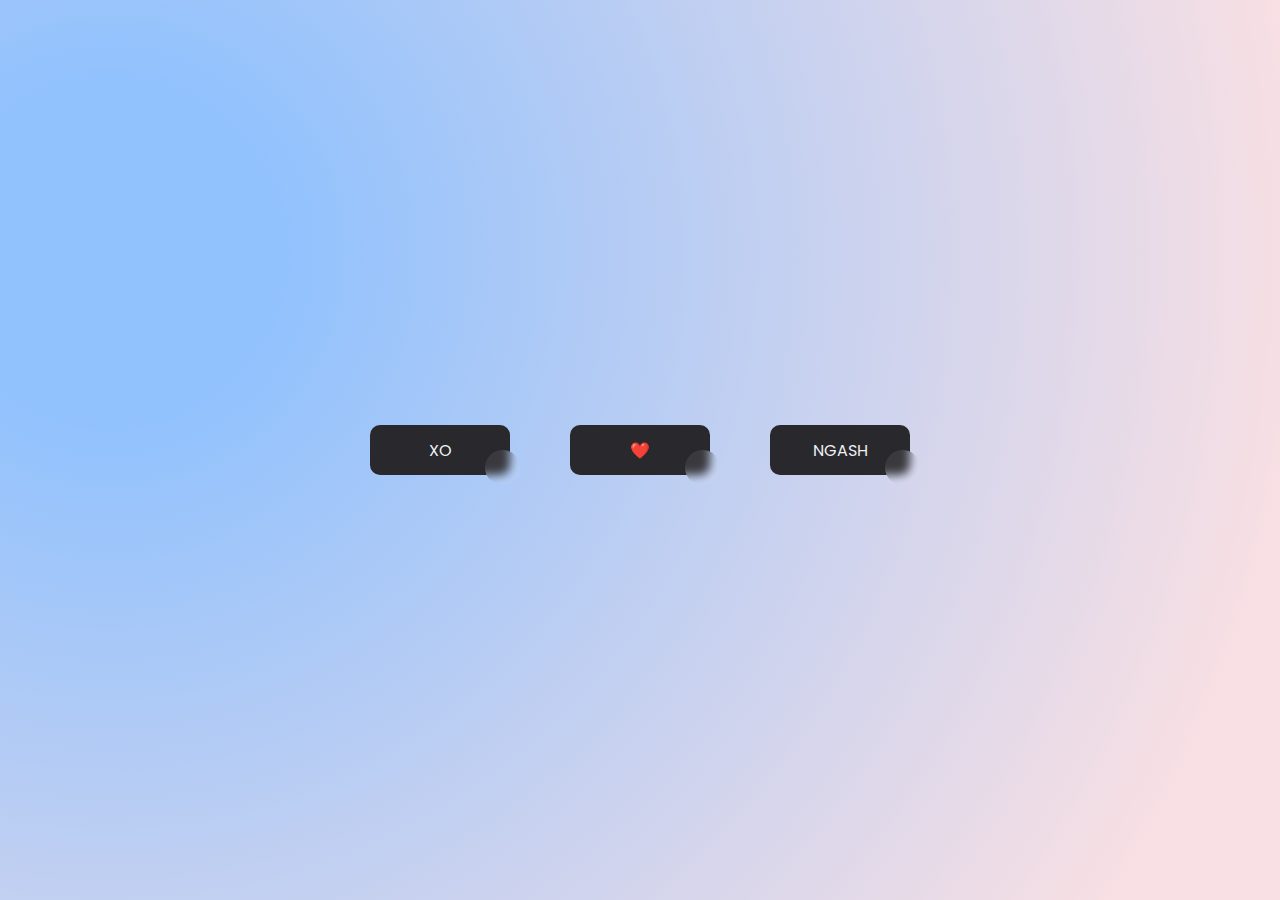
<file: Button-Hover-Effect-Part-02/index.html>
<!DOCTYPE html>
<html lang="en">
<head>
    <meta charset="UTF-8">
    <meta name="viewport" content="width=device-width, initial-scale=1.0">
    <title> XONGASH</title>

    <link rel="stylesheet" href="styles.css">
</head>
<body>
    <button class="button-86" role="button">XO</button>
    <button class="button-86" role="button">❤️</button>
    <button class="button-86" role="button">NGASH</button>
</body>
</html>
</file>
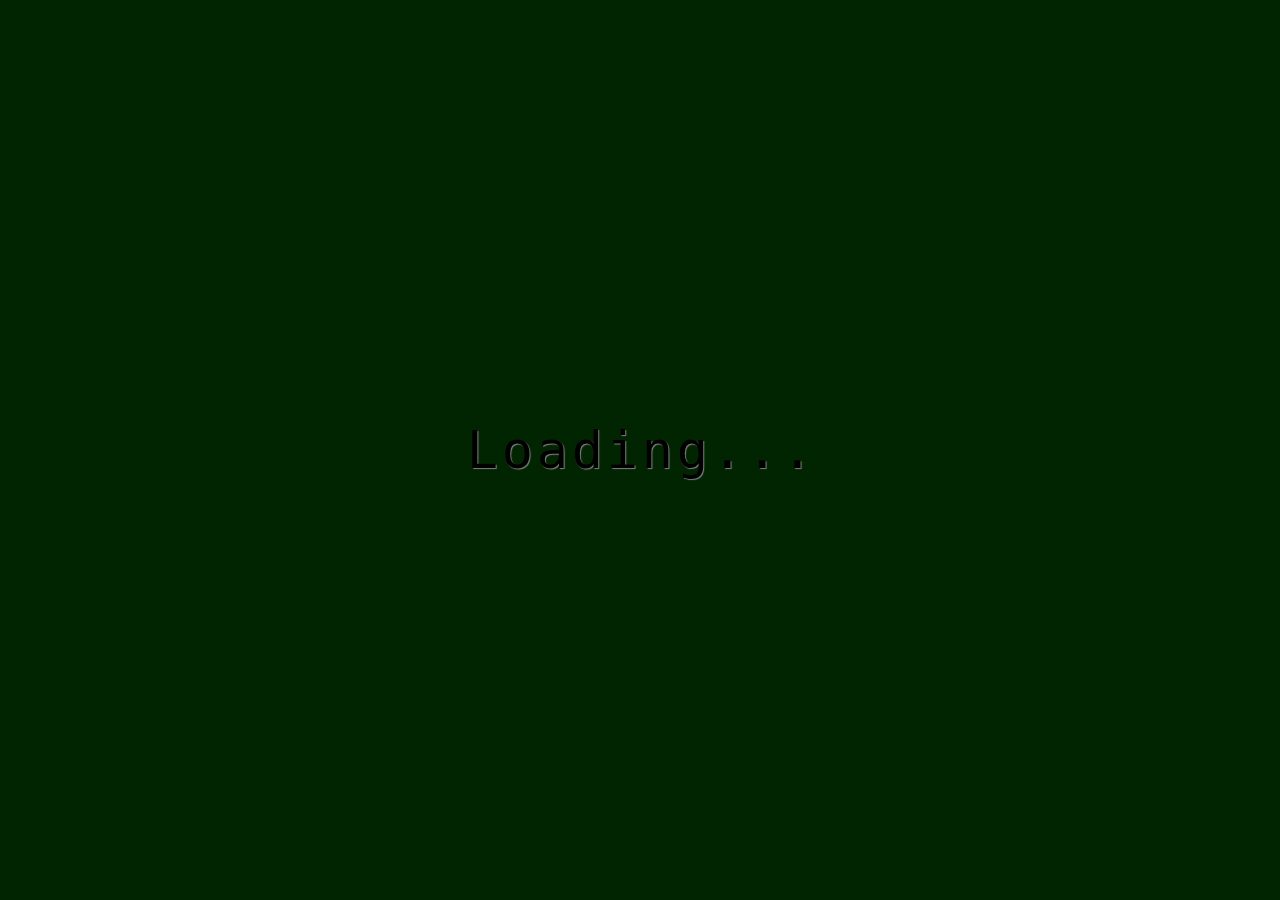
<file: Flipping-Loader/index.html>
<!DOCTYPE html>
<html>
  <head>
    <meta charset="UTF-8"/>
    <meta name="viewport" content="width=device-width, initial-scale=1.0" />
    <title>Flipping Loader - GevStack</title>
    <link rel="stylesheet" href="styles.css">
  </head>
  <body>
    <div class="loading">
        <div class="letter">
            <div>L</div>
            <div class="back">L</div>
        </div>
        <div class="letter">
            <div>o</div>
            <div class="back">o</div>
        </div>
        <div class="letter">
            <div>a</div>
            <div class="back">a</div>
        </div>
        <div class="letter">
            <div>d</div>
            <div class="back">d</div>
        </div>
        <div class="letter">
            <div>i</div>
            <div class="back">i</div>
        </div>
        <div class="letter">
            <div>n</div>
            <div class="back">n</div>
        </div>
        <div class="letter">
            <div>g</div>
            <div class="back">g</div>
        </div>
        <div class="letter dot">
            <div>.</div>
            <div class="back">.</div>
        </div>
        <div class="letter dot">
            <div>.</div>
            <div class="back">.</div>
        </div>
        <div class="letter dot">
            <div>.</div>
            <div class="back">.</div>
        </div>
    </div>
  </body>
</html>
</file>
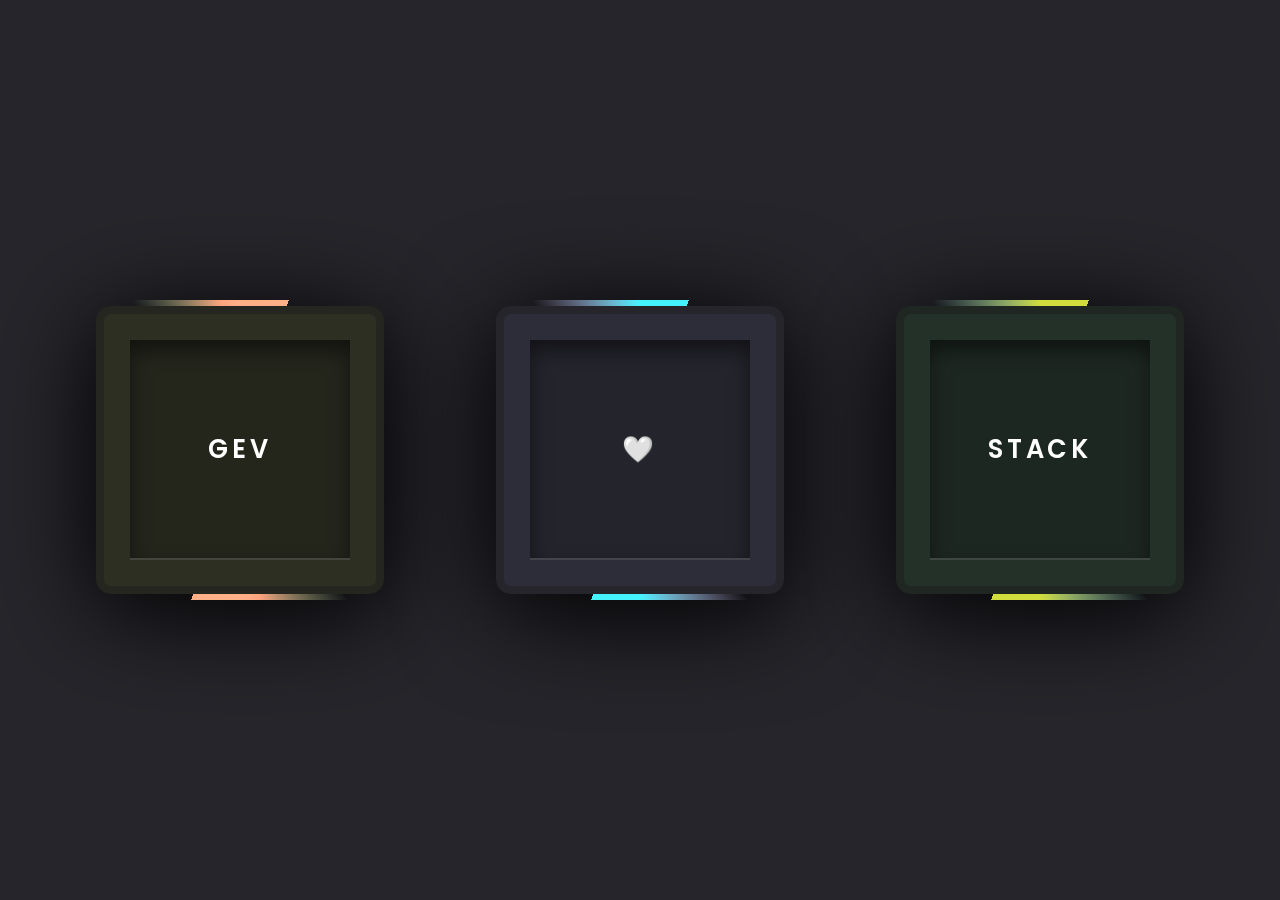
<file: Rotating Border Card Design/index.html>
<!DOCTYPE html>
<html lang="en">
<head>
    <meta charset="UTF-8">
    <meta name="viewport" content="width=device-width, initial-scale=1.0">
    <link rel="stylesheet" href="./style.css">
    <title>Document</title>
</head>
<body>
    <div class="container">
        <div class="box">
            <h2>Gev</h2>
        </div>
        <div class="box">
            <h2> <span class="heart">🤍</span></h2>
        </div>
        <div class="box">
            <h2>Stack</h2>
        </div>
    </div>
</body>
</html>
</file>
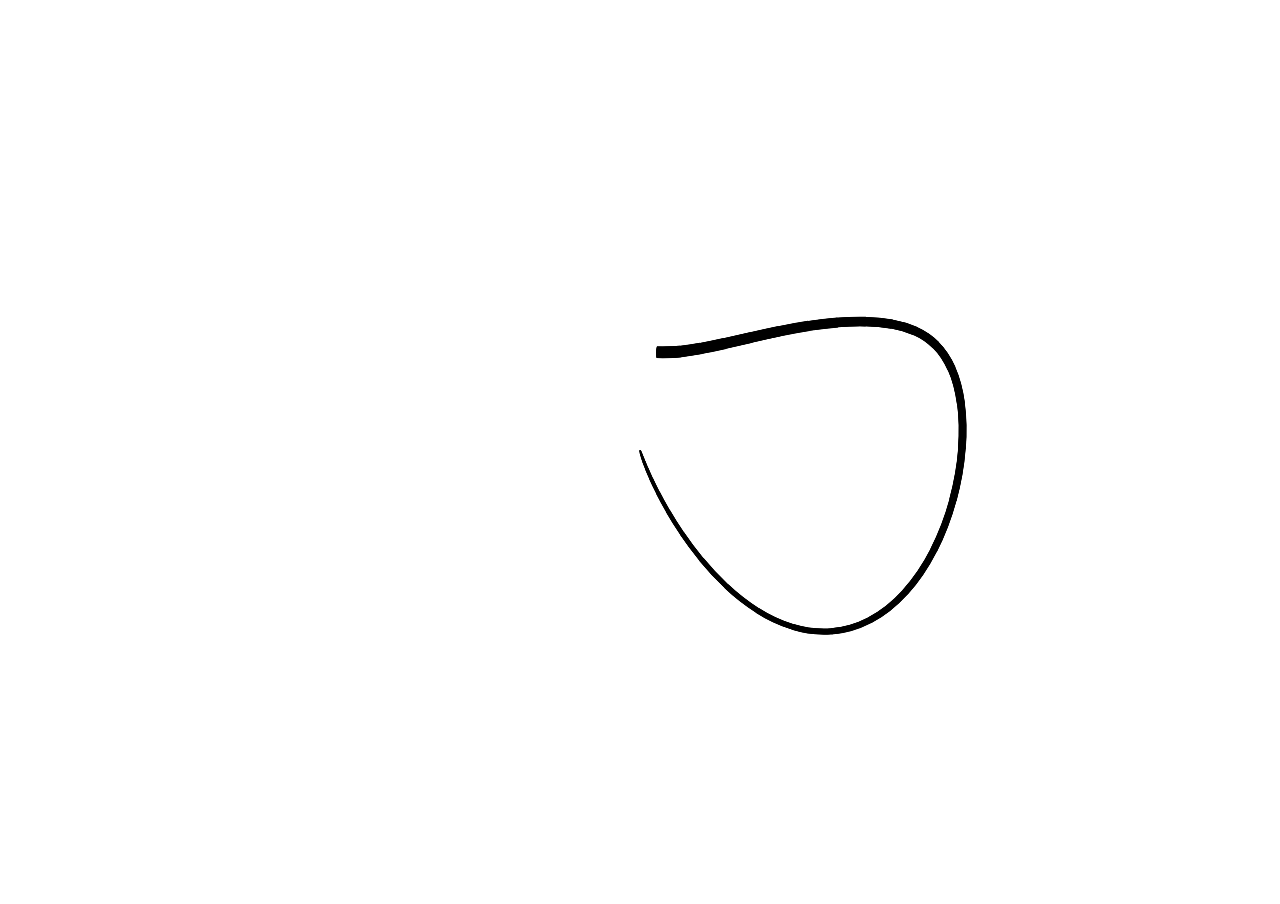
<file: Satisfying-Curvy-Cursor/index.html>
<!DOCTYPE html>
<html lang="en">
<head>
    <meta charset="UTF-8">
    <meta name="viewport" content="width=device-width, initial-scale=1.0">
    <title>GevStack - Satisfying Curvy Cusor</title>

    <link rel="stylesheet" href="style.css">
</head>
<body>
    <canvas></canvas>
    <script src="script.js"></script>
</body>
</html>
</file>
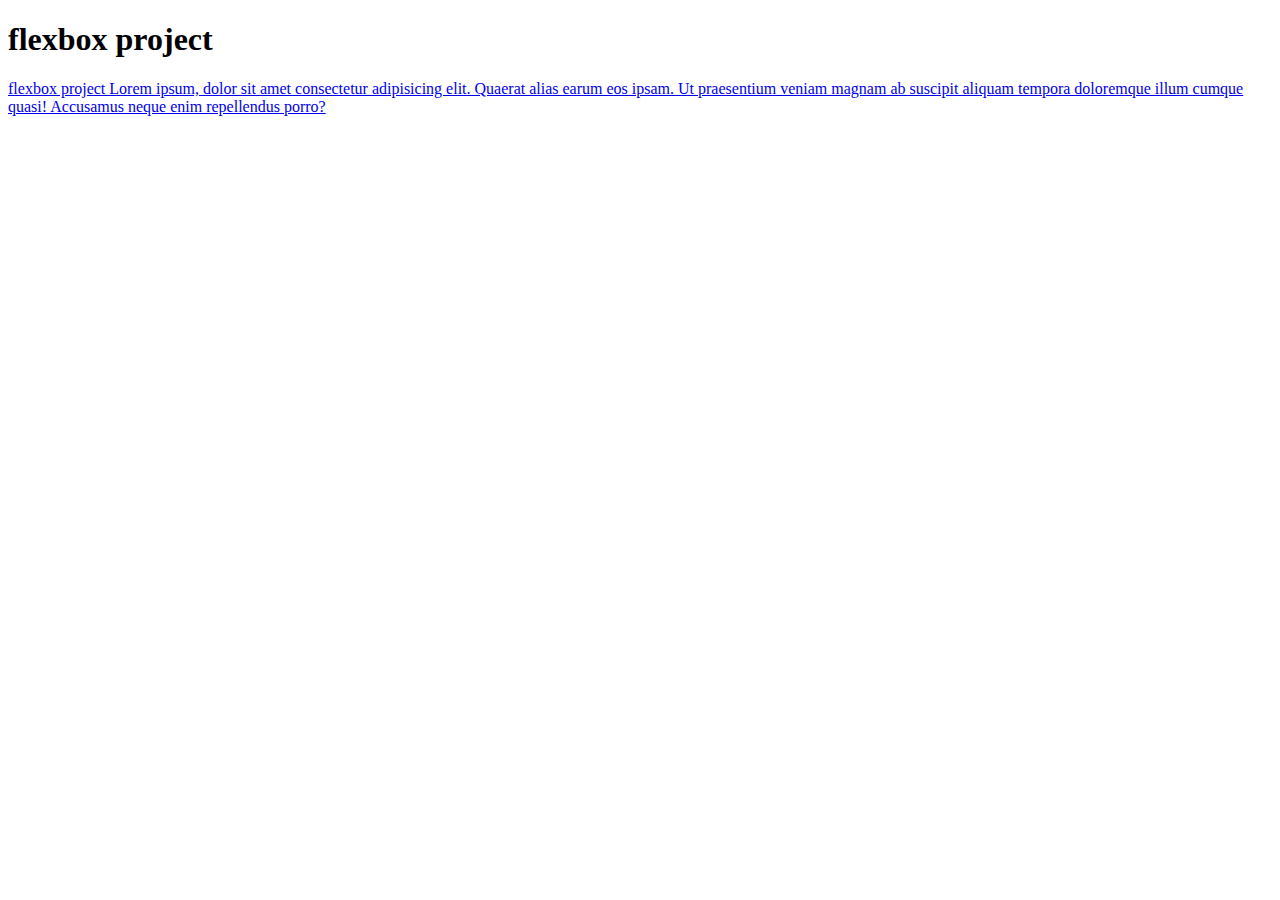
<file: flexbox project/images/index.html>
<!DOCTYPE html>
<html lang="en">
<head>
    <meta charset="UTF-8">
    <meta name="viewport" content="width=device-width, initial-scale=1.0">
    <title>flexbox project</title>
    <title>Ngash</title>
</head>
<body>
   <h1>flexbox project</h1>    


     <!--class of header section-->
     <head class="header-area">
        <div class="continer">
            <div class="header"> 
                <div class="log">
                    <a href="inex.html">flexbox project
                        Lorem ipsum, dolor sit amet consectetur adipisicing elit. Quaerat alias earum eos ipsam. Ut praesentium veniam magnam ab suscipit aliquam tempora doloremque illum cumque quasi! Accusamus neque enim repellendus porro?
                    </a>
                </div>
            </div>
        </div>
     </head>

</body>
</html>
</file>
<file: Button-Hover-Effect-Part-02/styles.css>
@import url('https://fonts.googleapis.com/css2?family=Poppins:wght@200;300;400;500&display=swap');

* {
    margin: 0;
    padding: 0;
    box-sizing: border-box;
}

body {
    display: flex;
    align-items: center;
    justify-content: center;
    column-gap: 60px;
    height: 100vh;
    font-family: 'Poppins', sans-serif;
    background-image: radial-gradient( circle 1311px at 8.6% 27.9%,  rgba(62,147,252,0.57) 12.9%, rgba(239,183,192,0.44) 91.2% );
}

.button-86 {
    all: unset;
    width: 100px;
    height: 30px;
    font-size: 16px;
    background: transparent;
    border: none;
    position: relative;
    color: #f0f0f0;
    cursor: pointer;
    z-index: 1;
    padding: 10px 20px;
    display: flex;
    align-items: center;
    justify-content: center;
    white-space: nowrap;
    user-select: none;
    -webkit-user-select: none;
    touch-action: manipulation;
  }
  
  .button-86::after,
  .button-86::before {
    content: '';
    position: absolute;
    bottom: 0;
    right: 0;
    z-index: -99999;
    transition: all .4s;
  }
  
  .button-86::before {
    transform: translate(0%, 0%);
    width: 100%;
    height: 100%;
    background: #28282d;
    border-radius: 10px;
  }
  
  .button-86::after {
    transform: translate(10px, 10px);
    width: 35px;
    height: 35px;
    background: #ffffff15;
    backdrop-filter: blur(5px);
    -webkit-backdrop-filter: blur(5px);
    border-radius: 50px;
  }
  
  .button-86:hover::before {
    transform: translate(5%, 20%);
    width: 110%;
    height: 110%;
  }
  
  .button-86:hover::after {
    border-radius: 10px;
    transform: translate(0, 0);
    width: 100%;
    height: 100%;
  }
  
  .button-86:active::after {
    transition: 0s;
    transform: translate(0, 5%);
  }
</file>
<file: Flipping-Loader/styles.css>
html, body {
    padding: 0;
    height: 100%;
    display: table;
    margin: 0 auto;
    font-size: 52px;
    font-family: Monaco, Consolas, "Lucida Console", monospace;
    background-color: #012501;
    background-image: url("http://subtlepatterns.subtlepatterns.netdna-cdn.com/patterns/kindajean.png");
}

.loading {
    text-align: center;
    display: table-cell;
    vertical-align: middle;
    text-shadow: grey 1px 1px 1px;
}

.letter {
    float: left;
    width: 35px;
    height: 60px;
    position: relative;
    -webkit-animation: flip 2s infinite;
    -webkit-transform-style: preserve-3d;
    -webkit-transition: -webkit-transform 1s;
}

.letter div {
    width: 100%;
    height: 100%;
    position: absolute;
    -webkit-transform: translate(0);
    -webkit-backface-visibility: hidden;
    -webkit-animation: color 8s infinite;
}

.letter div.back { -webkit-transform: rotateY(180deg); }

.letter:nth-child(1), .letter:nth-child(1) div { -webkit-animation-delay: 0.125s; }
.letter:nth-child(2), .letter:nth-child(2) div { -webkit-animation-delay: 0.25s; }
.letter:nth-child(3), .letter:nth-child(3) div { -webkit-animation-delay: 0.375s; }
.letter:nth-child(4), .letter:nth-child(4) div { -webkit-animation-delay: 0.5s; }
.letter:nth-child(5), .letter:nth-child(5) div { -webkit-animation-delay: 0.625s; }
.letter:nth-child(6), .letter:nth-child(6) div { -webkit-animation-delay: 0.75s; }
.letter:nth-child(7), .letter:nth-child(7) div { -webkit-animation-delay: 0.875s; }
.letter:nth-child(8), .letter:nth-child(8) div { -webkit-animation-delay: 1s; }
.letter:nth-child(9), .letter:nth-child(9) div { -webkit-animation-delay: 1.125s; }
.letter:nth-child(10), .letter:nth-child(10) div { -webkit-animation-delay: 1.25s; }

@-webkit-keyframes flip {
    0% { -webkit-transform: rotateY(0deg) translate(0); }
    40%, 100% { -webkit-transform: rotateY(180deg) translate(0); }
}

@-webkit-keyframes color {
    0% { color: #88E488; }
    25% { color: #EEADB7; }
    50% { color: #90C9DB; }
    75% { color: #F3B034; }
    100% { color: #828282; }
}
</file>
<file: Rotating Border Card Design/style.css>
@import url('https://fonts.googleapis.com/css2?family=Poppins:wght@100;200;300;400;500;600;700;800;900&display=swap');

*{
    margin: 0;
    padding: 0;
    box-sizing: border-box;
    font-family: 'Poppins', sans-serif;
}

@property --a{
    syntax: '<angle>';
    inherits: false;
    initial-value: 0deg;
}

.container{  
    display: flex;
    justify-content: center;
    align-items: center;
    width: 100%;
    height: 100vh;
    background-color: #25252b;
    gap: 100px;
    flex-wrap: wrap;
}



.box{
    position: relative;
    width: 300px;
    height: 300px;
    background: repeating-conic-gradient(from var(--a), #ff2770 0%, #ff2770 5%, transparent 5%, transparent 40%, #ff2770 50% );
    animation: rotate 4s linear infinite;
    border-radius: 20px;
    filter: drop-shadow(0 15px 50px #000);
    display: flex;
    justify-content: center;
    align-items: center;
}

.box:nth-child(1){ 
    filter: drop-shadow(0 15px 50px #000) hue-rotate(190deg);
}

.box:nth-child(3){ 
    filter: drop-shadow(0 15px 50px #000) hue-rotate(250deg);
}

@keyframes rotate{
    0%{
        --a:0deg;
    }
    100%{
        --a:360deg;
    }
}

.box::before{
    content: '';
    position: absolute;
    width: 100%;
    height: 100%;
    background: repeating-conic-gradient(from var(--a), #45f3ff 0%, #45f3ff 5%, transparent 5%, transparent 40%, #45f3ff 50% );
    animation: rotate 4s linear infinite;
    animation-delay: -0.9s;
    border-radius: 20px;
}

.box::after{
    content: '';
    position: absolute;
    inset: 6px;
    border: 8px solid #25252b;
    border-radius: 15px;
    background: #2d2d39;
}

.box h2{
    position: absolute;
    inset: 40px;
    display: flex;
    justify-content: center;
    align-items: center;
    z-index: 2;
    background: rgba(0, 0, 0, 0.2);
    color: #fff;
    font-size: 1.6rem;
    font-weight: 600;
    text-transform: uppercase;
    letter-spacing: 0.15em;
    box-shadow: inset 0 10px 20px rgba(0, 0, 0, 0.5);
    border-bottom: 2px solid rgba(255, 255, 255, 0.15);
    overflow: hidden;
}

.heart{
    animation: heart 2s linear infinite;
}

@keyframes heart{
    0%{
        scale: 100%;
    }
    50%{
        scale: 150%;
    }
    100%{
        scale: 100%;
    }
}
</file>
<file: Satisfying-Curvy-Cursor/style.css>
body, html {
    padding: 0; 
    margin: 0;
	overscroll-behavior: none;
    overflow: hidden;
}
</file>
